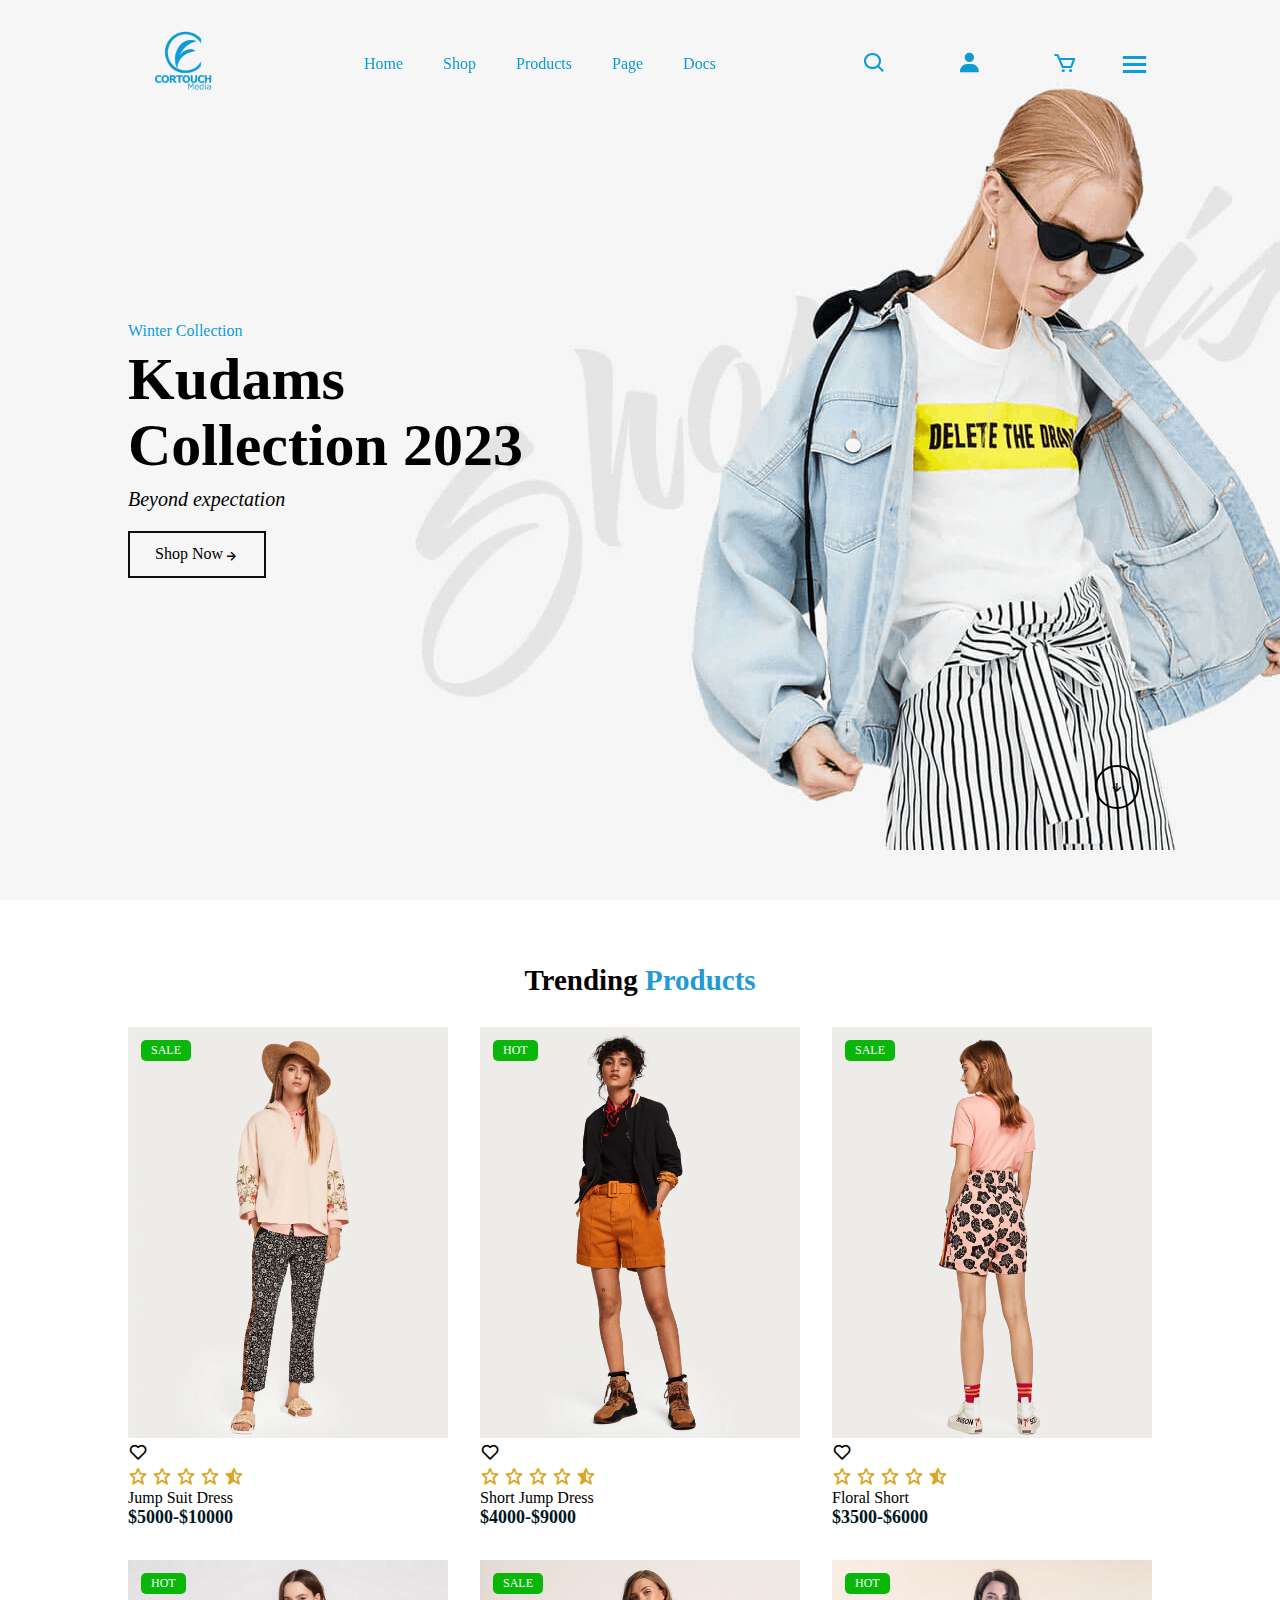
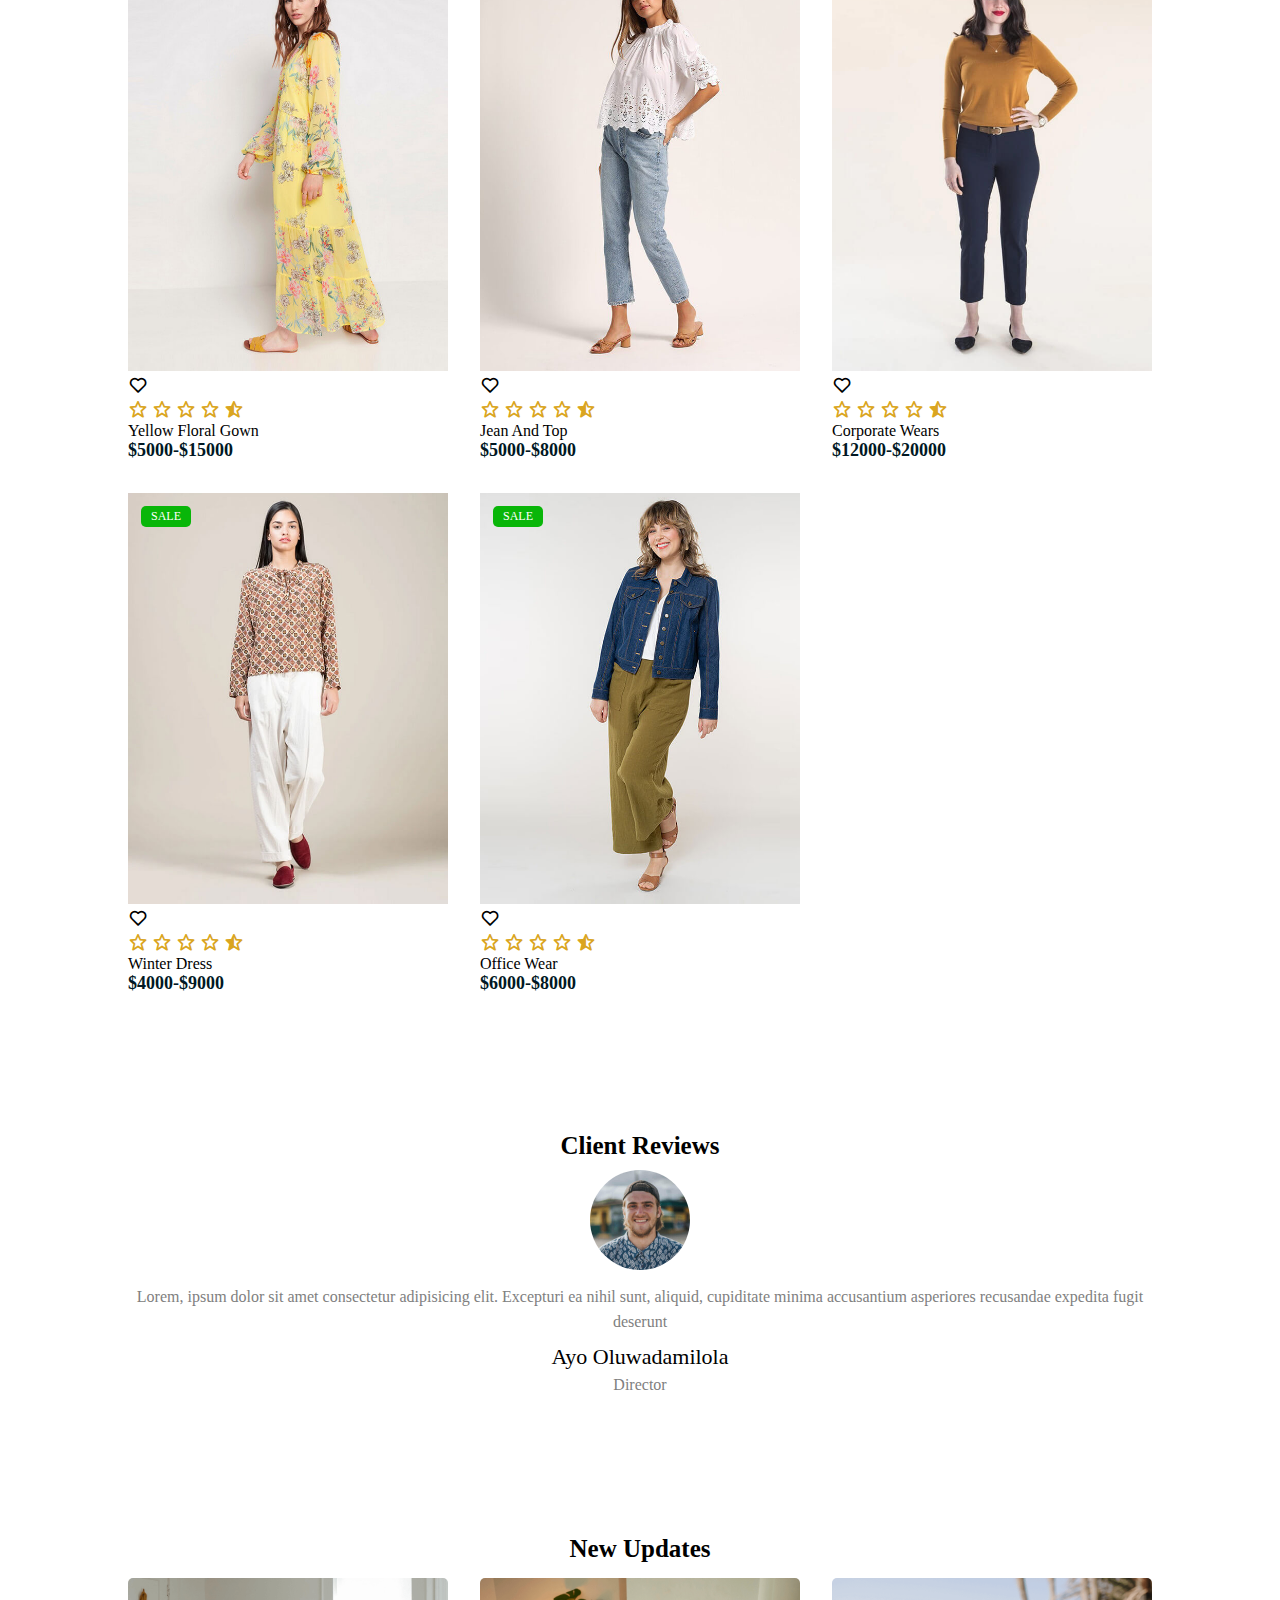
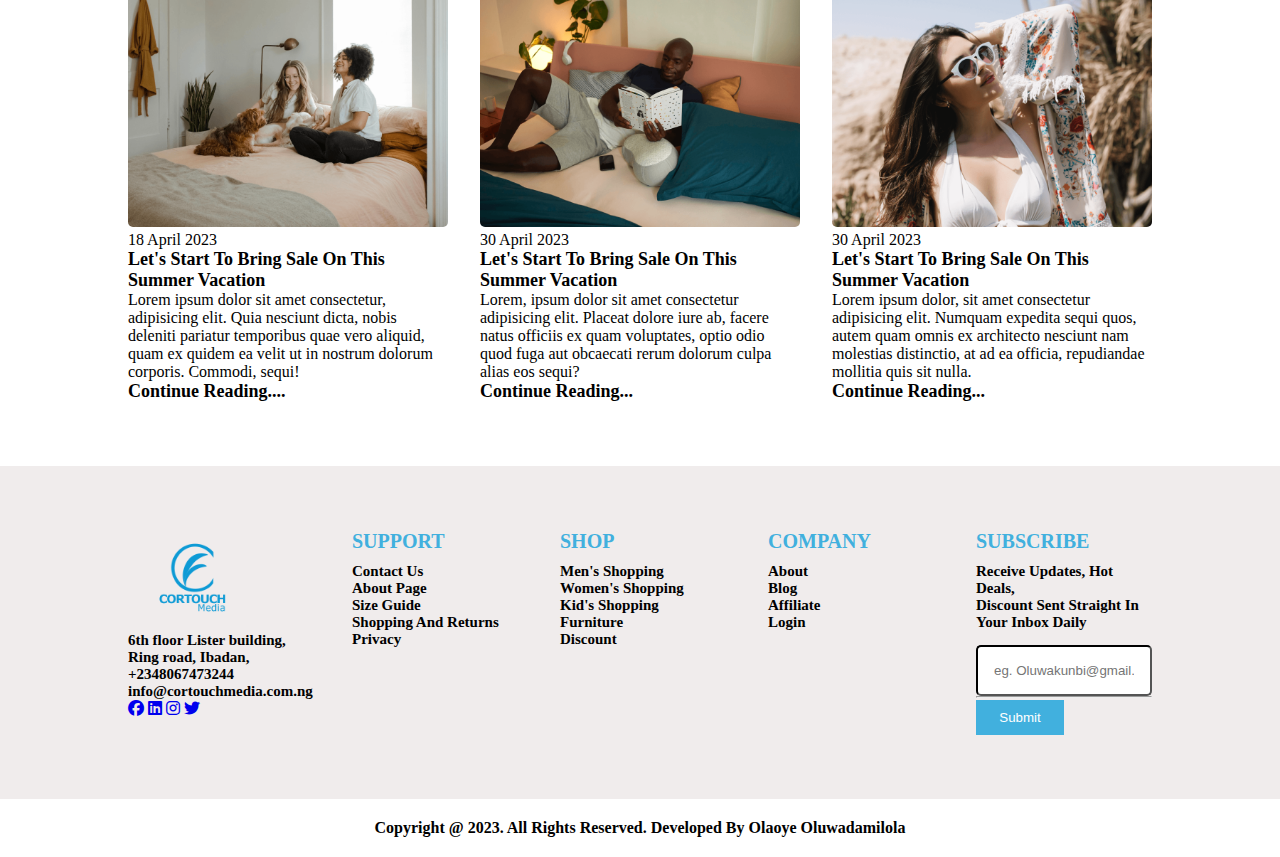
<file: index.html>
<!DOCTYPE html>
<html lang="en">
<head>
    <meta charset="UTF-8">
    <meta http-equiv="X-UA-Compatible" content="IE=edge">
    <meta name="viewport" content="width=>, initial-scale=1.0">
    <title>Document</title>
    <link rel="stylesheet" href="main.css">
    <link rel="stylesheet"href="https://cdn.jsdelivr.net/npm/boxicons@latest/css/boxicons.min.css">
    <link rel="stylesheet" href="https://cdnjs.cloudflare.com/ajax/libs/font-awesome/6.4.0/css/all.min.css">

</head>
<body>
    <header>
        <a href="#" class="logo"><img src="images/Cortouch-Media-logo-new (1).png"alt=""></a>
        <ul class="navmenu">
            <li><a href="#">Home</a></li>
            <li><a href="#">Shop</a></li>
            <li><a href="#">Products</a></li>
            <li><a href="#">Page</a></li>
            <li><a href="#">docs</a></li>
</ul>
<div class="nav-icon">
    <a href="#"><i class='bx bx-search'></i></a>
    <a href="#"><i class='bx bxs-user'></i></a>
    <a href="#"><i class='bx bx-cart'></i></a>
    <div class="bx bx-menu" id="menu-icon"></div>
</div>



    </header>
    <section class="main-home">
        <div class="main-text">
            <h5>Winter Collection</h5>
            <h1>Kudams <br>Collection 2023</h1>
            <p>Beyond expectation</p>

            <a href="#" class="main-btn">Shop Now<i class='bx bx-right-arrow-alt'></i></a>
   </div>
   <div class="down-arrow">
    <a href="#trending" class="down"><i class='bx bx-down-arrow-alt'></i></a>
    </div>

   </section>
   <section class="trending-products" id="trending">
    <div class="center-text">
        <h2>Trending <span>Products</span></h2>
    </div>

    <div class="products">

        <div class="row">
            <img src="images/1 (1).jpg"alt="">
            <div class="product-text">
            <h5>Sale</h5>
            </div>
            <div class="heart-icon">
        <i class='bx bx-heart'></i>
    </div>
    <div class="ratting">
        <i class='bx bx-star' ></i>
        <i class='bx bx-star' ></i>
        <i class='bx bx-star' ></i>
        <i class='bx bx-star' ></i>
        <i class='bx bxs-star-half' ></i>
        </div>
        <div class="price">
            <h4>Jump Suit Dress</h4>
            <p>$5000-$10000</p>
        </div>
    </div>

    <div class="row">
        <img src="images/2.jpg"alt="">
        <div class="product-text">
            <h5>Hot</h5>
        </div>
        <div class="heart-icon">
            <i class='bx bx-heart'></i>
        </div>
        <div class="ratting">
            <i class='bx bx-star'></i>
            <i class='bx bx-star'></i>
            <i class='bx bx-star'></i>
            <i class='bx bx-star'></i>
            <i class='bx bxs-star-half'></i>
         </div>
         <div class="price">
            <h4>Short Jump Dress</h4>
            <p>$4000-$9000</p>
         </div>
    </div>

    <div class="row">
        <img src="images/3.jpg"alt="">
        <div class="product-text">
            <h5>Sale</h5>
        </div>
        <div class="heart-icon">
            <i class='bx bx-heart'></i>
        </div>
        <div class="ratting">
            <i class='bx bx-star'></i>
            <i class='bx bx-star'></i>
            <i class='bx bx-star'></i>
            <i class='bx bx-star'></i>
            <i class='bx bxs-star-half'></i>
         </div>
         <div class="price">
            <h4>Floral short</h4>
            <p>$3500-$6000</p>
         </div>
    </div>

    <div class="row">
        <img src="images/4.jpg"alt="">
        <div class="product-text">
            <h5>Hot</h5>
        </div>
        <div class="heart-icon">
            <i class='bx bx-heart'></i>
        </div>
        <div class="ratting">
            <i class='bx bx-star'></i>
            <i class='bx bx-star'></i>
            <i class='bx bx-star'></i>
            <i class='bx bx-star'></i>
            <i class='bx bxs-star-half'></i>
         </div>
         <div class="price">
            <h4>Yellow Floral gown</h4>
            <p>$5000-$15000</p>
         </div>
    </div>


    <div class="row">
        <img src="images/5.jpg"alt="">
        <div class="product-text">
            <h5>Sale</h5>
        </div>
        <div class="heart-icon">
            <i class='bx bx-heart'></i>
        </div>
        <div class="ratting">
            <i class='bx bx-star'></i>
            <i class='bx bx-star'></i>
            <i class='bx bx-star'></i>
            <i class='bx bx-star'></i>
            <i class='bx bxs-star-half'></i>
         </div>
         <div class="price">
            <h4>Jean and top</h4>
            <p>$5000-$8000</p>
         </div>
    </div>

    <div class="row">
        <img src="images/6.jpg"alt="">
        <div class="product-text">
            <h5>Hot</h5>
        </div>
        <div class="heart-icon">
            <i class='bx bx-heart'></i>
        </div>
        <div class="ratting">
            <i class='bx bx-star'></i>
            <i class='bx bx-star'></i>
            <i class='bx bx-star'></i>
            <i class='bx bx-star'></i>
            <i class='bx bxs-star-half'></i>
         </div>
         <div class="price">
            <h4>Corporate Wears</h4>
            <p>$12000-$20000</p>
         </div>
    </div>

    <div class="row">
        <img src="images/7.jpg"alt="">
        <div class="product-text">
            <h5>Sale</h5>
        </div>
        <div class="heart-icon">
            <i class='bx bx-heart'></i>
        </div>
        <div class="ratting">
            <i class='bx bx-star'></i>
            <i class='bx bx-star'></i>
            <i class='bx bx-star'></i>
            <i class='bx bx-star'></i>
            <i class='bx bxs-star-half'></i>
         </div>
         <div class="price">
            <h4>Winter Dress</h4>
            <p>$4000-$9000</p>
         </div>
    </div>

    <div class="row">
        <img src="images/8.jpg"alt="">
        <div class="product-text">
            <h5>Sale</h5>
        </div>
        <div class="heart-icon">
            <i class='bx bx-heart'></i>
        </div>
        <div class="ratting">
            <i class='bx bx-star'></i>
            <i class='bx bx-star'></i>
            <i class='bx bx-star'></i>
            <i class='bx bx-star'></i>
            <i class='bx bxs-star-half'></i>
         </div>
         <div class="price">
            <h4>Office wear</h4>
            <p>$6000-$8000</p>
         </div>
    </div>
     </div>
        </div>
    </div>
   </section>
    


   <section class="Client-Reviews">
    <div class="Reviews">
        <h3>Client Reviews</h3>
    <img src="images/team-1.jpg"alt="">
    <p>Lorem, ipsum dolor sit amet consectetur adipisicing elit. Excepturi ea nihil sunt, aliquid, cupiditate minima accusantium asperiores recusandae expedita fugit deserunt<br dignissimos quasi debitis impedit laudantium illum, hic enim architecto nisi.<br Praesentium consequuntur quos laudantium quae quisquam dolore, veritatis at?</p>
    <h2>Ayo Oluwadamilola</h2>
    <p>Director</p>
    
</div>
   </section>

   <section class="New-Updates">
    <div class="Updates">
        <h2>New Updates</h2>
    </div>

    <div class="Update-cart">

        <div class="segments">
            <img src="images/bl-1.png"alt="">
        <p>18 April 2023</p>
        <h4>Let's start to bring sale on this summer vacation</h4>
        <p>Lorem ipsum dolor sit amet consectetur, adipisicing elit. Quia nesciunt dicta, nobis deleniti pariatur temporibus quae vero aliquid, quam ex quidem ea velit ut in nostrum dolorum corporis. Commodi, sequi!</p>
        <h4>Continue reading....</h4>
       </div>
       <div class="segments">
        <img src="images/bl-2.png"alt="">
        <p>30 April 2023</p>
        <h4>Let's start to bring sale on this summer vacation</h4>
        <p>Lorem, ipsum dolor sit amet consectetur adipisicing elit. Placeat dolore iure ab, facere natus officiis ex quam voluptates, optio odio quod fuga aut obcaecati rerum dolorum culpa alias eos sequi?</p>
        <h4>Continue reading...</h4>
         </div>
       
        <div class="segments">
        <img src="images/bl-3.png"alt="">
        <p>30 April 2023</p>
        <h4>Let's start to bring sale on this summer vacation</h4>
        <p>Lorem ipsum dolor, sit amet consectetur adipisicing elit. Numquam expedita sequi quos, autem quam omnis ex architecto nesciunt nam molestias distinctio, at ad ea officia, repudiandae mollitia quis sit nulla.</p>
        <h4>Continue reading...</h4>
      </div>
      </div>


   
</section>
<!--footer section-->
        <section class="footer">
            <div class="container">
                <div class="footer-col1">
                    <img src="images/Cortouch-Media-logo-new (1).png" alt="">
                        <p>6th floor Lister building, Ring road, Ibadan,<br> +2348067473244 <br> info@cortouchmedia.com.ng</p>
                        <a href="#"><i class="fa-brands fa-facebook"></i></a>
                        <a href="#"><i class="fa-brands fa-linkedin"></i></a>
                        <a href="#"><i class="fa-brands fa-instagram"></i></a>
                        <a href="#"><i class="fa-brands fa-twitter"></i></a>
                    </div>
                    <div class="footer-col2">
                        <h3>SUPPORT</h3>
                        <ul>
                            <li><a href="#">Contact Us</a></li>
                            <li><a href="#">About Page</a></li>
                            <li><a href="#">Size Guide</a></li>
                            <li><a href="#">Shopping and returns</a></li>
                            <li><a href="#">Privacy</a></li>
    
                        </ul>
                    </div>
    
                    <div class="footer-col3">
                        <h3>SHOP</h3>
                        <ul>
                            <li><a href="#">Men's Shopping</a></li>
                            <li><a href="#">Women's Shopping</a></li>
                            <li><a href="#">Kid's shopping</a></li>
                            <li><a href="#">Furniture</a></li>
                            <li><a href="#">Discount</a></li>
                        </ul>
                    </div>
    
                    <div class="footer-col4">
                        <h3>COMPANY</h3>
                        <ul>
                            <li><a href="#">About</a></li>
                            <li><a href="#">Blog</a></li>
                            <li><a href="#">Affiliate</a></li>
                            <li><a href="#">Login</a></li>
                        </ul>
                    </div>
    
                    <div class="footer-col5">
                        <h3>SUBSCRIBE</h3>
                        <ul>
                            <li><a href="#">Receive Updates, Hot Deals, <br>Discount Sent Straight In Your Inbox Daily</a></li>
                             <label for="em"></label>
                             <input type="email" placeholder="eg. Oluwakunbi@gmail.com" name="em" id="em required">
                        <hr/>
                        <button class="register"type="Submit">Submit</button>
                        </ul>
                    </div>
                </div>
    
                </div>

                
        </section>
<div class="copyright">
    <h4>copyright @ 2023. all rights reserved. Developed by Olaoye Oluwadamilola</h4>
</div>


    <script src="java.js"></script>


</body>
</html>
</file>
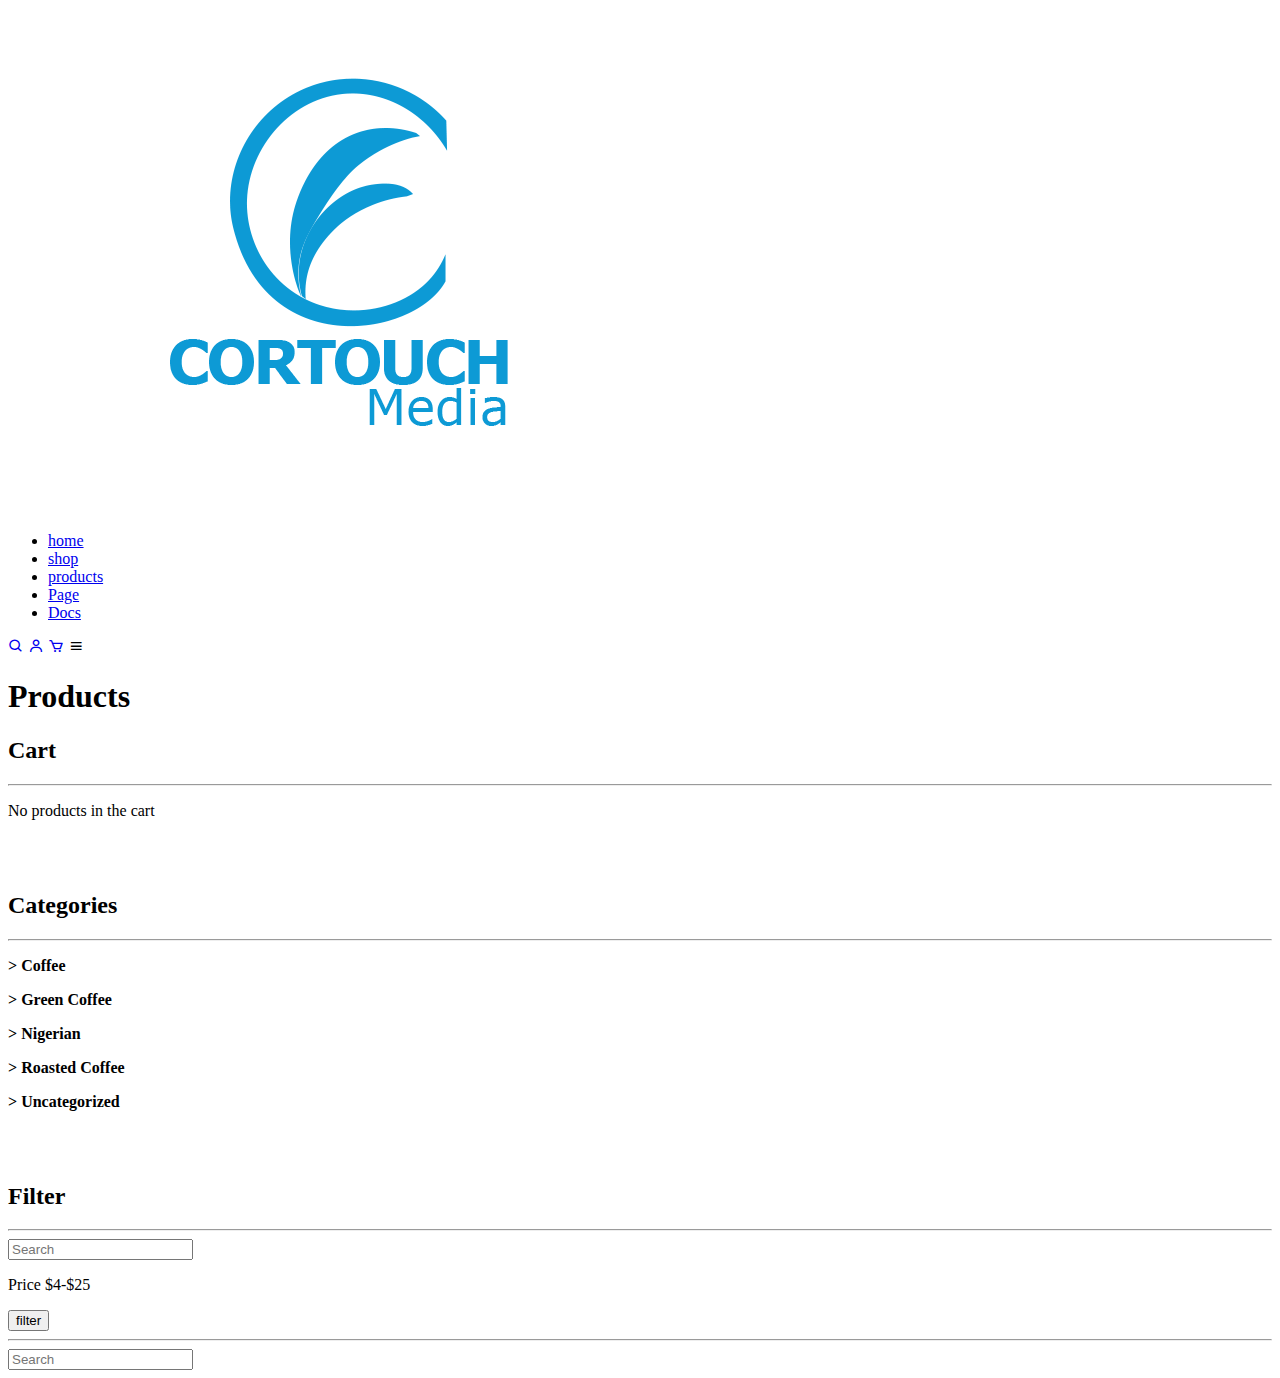
<file: shop.html>
<!DOCTYPE html>
<html lang="en">
<head>
    <meta charset="UTF-8">
    <meta http-equiv="X-UA-Compatible" content="IE=edge">
    <meta name="viewport" content="width=device-width, initial-scale=1.0">
    <title>Document</title>
    <link rel="stylesheet" href="https://fonts.googleapis.com/css2?family=Kanit&display=swap">
    <link rel="stylesheet" href="https://unpkg.com/boxicons@latest/css/boxicons.min.css">
</head>
<body>
    <header>
        <a href="#" class="logo"><img src="images/Cortouch-Media-logo-new (1).png" alt=""></a>
        <ul class="navmenu">
            <li><a href="#">home</a></li>
            <li><a href="#">shop</a></li>
            <li><a href="#">products</a></li>
            <li><a href="#">Page</a></li>
            <li><a href="#">Docs</a></li>
        </ul>
        <div class="nav-icon">
            <a href="#"><i class='bx bx-search'></i></a>
            <a href="#"><i class='bx bx-user'></i></a>
            <a href="#"><i class='bx bx-cart'></i></a>
            <div class="bx bx-menu" id="menu-icon"></div>
        </div>
    </header>
    <section class="page-section masthead2">
        <div class="container h-50">
            <h1 class="section-header text-white font-weight-bold">Products</h1>
            <p class="main-menu text"></p>
        </div>
    </section>
    <section class="page-section">
        <div class="container">
            <div class="row">
                <div class="col-lg-3 blog-form">
                    <h2 class="blog-sidebar-title"><b>Cart</b></h2>
                    <hr/>
                    <p class="blog-sidebar-text">No products in the cart</p>
                    <div>&nbsp;</div>
                    <div>&nbsp;</div>

                    <h2 class="blog-sidebar-title"><b>Categories</b></h2>
                    <hr/>
                    <p class="blog-sidebar-list"><b><span class="list-icon"> > </span>Coffee</b></p>
                    <p class="blog-sidebar-list"><b><span class="list-icon"> > </span>Green Coffee</b></p>
                    <p class="blog-sidebar-list"><b><span class="list-icon"> > </span>Nigerian</b></p>
                    <p class="blog-sidebar-list"><b><span class="list-icon"> > </span>Roasted Coffee</b></p>
                    <p class="blog-sidebar-list"><b><span class="list-icon"> > </span>Uncategorized</b></p>
                    <div>&nbsp;</div>
                    <div>&nbsp;</div>
                    <h2 class="blog-sidebar-title"><b>Filter</b></h2>
                    <hr/>
                    <div class="input-group mb-3">
                        <input type="text" class="form-control"placeholder="Search"aria-label="Receipient's username"aria-describely="basic-addon2">
                        <div class="input-group-append"><span class="input-group-text"id="basic-addon2"><i class="fa fa-search"></i></span>

                        </div>
                    </div>
                    <p class="tags">Price $4-$25</p>
                    <button type="button" class="btn btn-dark btn-lg">filter</button>






















                  <hr/>
                  <div class="input-group mb-3">
                    <input type="text"class="form-control" placeholder="Search"aria-label="Receipient's username"aria-describely="basic-addon2">
                    <div class="input-group-append">
                        <span class="input-group-text id= "basic-addon2><i class="fa fa-search"></i></span>
                    </div>
                  </div>
                </div>
            </div>
        </div>
    </section>
    
</body>
</html>
</file>
<file: main.css>
@import url('https://fonts.googleapis.com/css2?family=Jost:wght@100;200;300;400;500;600;700&display=swap');


*{
    margin: 0;
    padding: 0;
    box-sizing: border-box;
    scroll-behavior: smooth;
    font-family:'Jost'sans-serif ;
    list-style: none;
    text-decoration: none;
}
header{
    position: fixed;
    width: 100%;
    top: 0;
    right: 0;
    z-index: 1000;
    display: flex;
    align-items: center;
    justify-content: space-between;
    padding: 20px 10%;
}
.logo img{
    max-width: 120px;
    height: auto;
}
.navmenu {
    display: flex;
}
.navmenu a{
     color: #0D9AD5;
    font-size: 16px;
    text-transform: capitalize;
    padding: 10px 20px;
    font-weight: 400;
    transition: all .42s ease;
}
.navmenu a:hover{
    color: black;
}
.nav-icon{
    display: flex;
    align-items: center;
}
.nav-icon i{
    margin-right: 20px;
    color: #0F9BD6;
    font-size: 25px;
    font-weight: 400;
    transition: all .42s ease;
    margin-left: 30px;
    padding-right: 20px;
}
.nav-icon i:hover{
    transform: scale(1.1);
    color: black;
}

#menu-icon {
    font-size: 35px;
    color:#0F9BD6;
    z-index: 10001;
    cursor: pointer;
}
section{
    padding: 5% 10%;
}
.main-home{
    width: 100%;
    height: 100vh;
    background-image: url(images/banner-3.png);
    background-position: center;
    background-size: cover;
    display: grid;
    grid-template-columns: repeat(1, 1fr);
    align-items: center;
}
.main-text h5{
    color: #0F9BD6;
    font-size: 16px;
    text-transform: capitalize;
    font-weight: 500;
}

.main-text h1{
    color: black;
    font-size: 60px;
    text-transform: capitalize;
    line-height: 1.1;
    font-weight: 600;
    margin: 6px 0 10px;
}
.main-text p{
    color: black;
    font-size: 20px;
    font-style: italic;
    margin-bottom: 20px;
}
.main-btn{
    display: inline-block;
    color:black;
    font-size: 16px;
    font-weight: 500;
    text-transform: capitalize;
    border: 2px solid #0a0f11;
    padding: 12px 25px;
    transition: all .42s ease;
}
.main-btn:hover{
    background-color: black;
    color: white;
}
.main-btn i{
    vertical-align: middle;
}
.down-arrow {
    position: absolute;
    top: 85%;
    right: 11%;
}
.down i{
    color: black;
    border: 2px solid black;
    border-radius: 50px;
    padding: 12px 12px;
}
.down i:hover{
    color: white;
    background-color: black;
    transition: all .42s ease;
}

/*sticky header*/
header.sticky{
    background-color: #fff;
    padding: 20px 10%;
    box-shadow: 0px 0px 10px rgb(0 0 0 / 10);
}

/*Trending Section*/

.center-text h2{
    color: black;
    font-size: 29px;
    text-align: center;
    margin-bottom: 30px;
}

.center-text span{
    color: #219AD5;
}

.products{
    display: grid;
    grid-template-columns: repeat(auto-fit,minmax(260px,auto));
    gap: 2rem;
}

.row{
    position: relative;
    transition: all .40s;
}

.row img{
    width: 100%;
    height: auto;
    transition: all .40s;
}
.row img:hover{
    transform: scale(0.9);
}
.product-text h5{
    position: absolute;
    top: 13px;
    left: 13px;
    color: white;
    background-color: rgb(9, 182, 9);
    font-size: 12px;
    font-weight: 500;
    text-transform: uppercase;
    padding: 3px 10px;
    border-radius: 5px;
}

.heart-icon{
    position: relative;
    right: 0;
    font-size: 20px;
}
.heart-icon:hover{
    color: red;
}
.ratting i{
    color: goldenrod;
    font-size: 20px;
}

.price h4{
    color: black;
    font-size: 16px;
    text-transform: capitalize;
    font-weight: 400;
}

.price p{
    color: #011824;
    font-size: 18px;
    font-weight: 600;
}

.Clients-Reviews {
  background-color: azure; 
}
.Reviews {
  text-align: center;  
}
.Reviews h3 {
    font-weight: 600;
    padding-top: 10px;
    font-size: 25px;
}
.Reviews img {
    width: 100px;
    height: auto;
    border-radius: 50px;
    margin: 10px 0;
} 
.Reviews p {
    font-size: 16px;
    font-weight: 400;
    line-height: 25px;
    margin-bottom: 10px;
    color: gray;
}
.Reviews h2 {
    font-weight: 400;
    color: black;
    font-size: 22px;
    text-transform: capitalize;
    margin-bottom: 2px;
}
/*New-Updates*/

.Updates h2{
    text-align: center;
    color: black;
    font-size: 25px;
    margin-bottom: 15px;
}

.Update-cart{
    display: grid;
    grid-template-columns: repeat(auto-fit,minmax(150px, auto));
    gap: 2rem;
}

.segments{
    position: relative;
}

.segments img{
    width: 100%;
    height: auto;
    border-radius: 5px;
}
segments p{
    color: grey;
    text-align: justify;
}
.segments h4{
    font-size: 18px;
    text-transform: capitalize;
}

/*Responsive*/
@media(max-width:890px){
    header{
        padding: 20px 3%;
        transition: .4s;
    }
}
@media(max-width:630){
    .main-text h1{font-size: 50px;
    transition: .4s;
}
.main-text p{
    font-size: 18px;
    transition: .4s;
}
.main-btn{
    padding: 10px 20px;
    transition: .4s;
}
}

@media(max-width:750px){
    .navmenu{
        position: absolute;
        top: 100%;
        right: -100%;
        width: 90px;
        height: 130vh;
        background-color: #edfff1;
        display: flex;
        flex-direction: column;
        align-items: center;
        padding: 120px 90px;
        transition: all .42s;
    }
}
.navmenu a{
    display: block;
    margin: 18px 0;
}
.navmenu.open{
    right: 0;
}
body {
    padding: 0;
    margin: 0;
}
/*footer*/
.footer{
    background-color: rgb(240, 236, 236);
}
.container h3{
    font-size: 20px;
    color: #41b0de;
    text-transform: capitalize;
    margin-bottom: 10px;
    font-weight: 600;
}

.container ul li a {
    font-size: 15px;
    text-transform: capitalize;
    text-decoration: none;
    color: black;
    font-weight: 600;
    font-size: 15px;
    display: block;
}

.container ul li a:hover{
    color: #41b0de;
    padding-left: 10px;
}

.container{
    display: grid;
    grid-template-columns: repeat(auto-fit, minmax(160px, auto));
    gap: 3rem;
}

.container img{
    height: auto;
    width: 140px;
}
.container p{
    font-size: 15px;
    font-weight: 600;
}
.container .social-links a{
    display: inline-block;
    height: 35px;
    width: 35px;
    background-color: rgb(240, 236, 236);
    margin: 0 3px 3px 0;
    text-align: center;
    line-height: 40px;
    border-radius: 50%;
    color: #41b0de;
    transition: all .42s;
}

ul {
    list-style: none;
}
.container.social-links a:hover{
    color: black;
    background-color: rgb(240, 236, 236);
    transform: scale(1.1);
}
input[ type='email']{
    width: 100%;
    border-radius: 5px;
    padding: 1rem;
    margin-top: 1.1em;
    display: inline-block;
    background-color: white;
    box-sizing: border-box;
    border-radius: 5px;
    border-color: black;
}
input[type='email']:focus{
    background-color: lavender;
    outline: none;
}
.register{
    background-color: #41b0de;
    color: white;
    padding: 10px;
    border: none;
    cursor: pointer;
    margin: auto;
    width: 50%;
    margin-top: 2px;
    transition: all .42s;
}
.register:hover{
    background-color: white;
    color: #41b0de;
}

/*copyright*/
.copyright{
    background-color: white;
    text-align: center;
    font-size: 16px;
    font-weight: 400;
    margin: 20px 0 20px;
    text-transform: capitalize;
}
</file>
